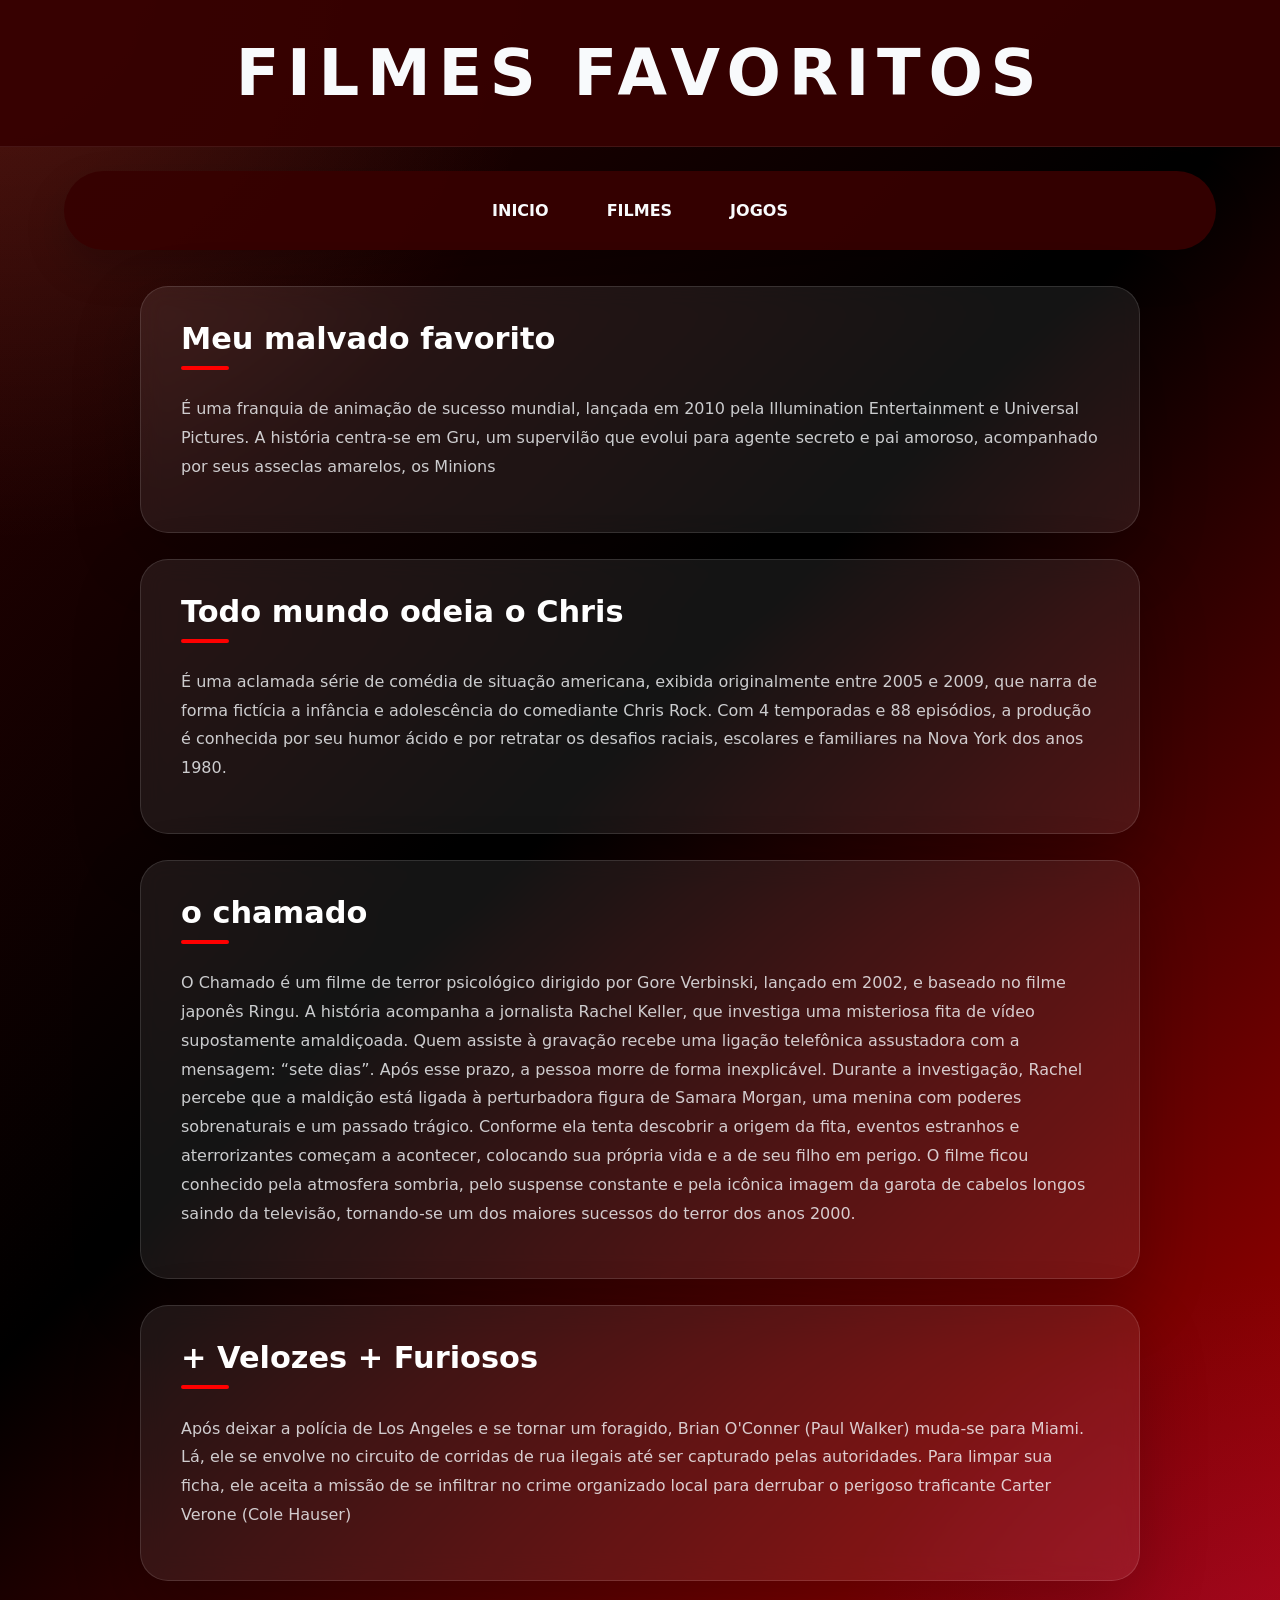
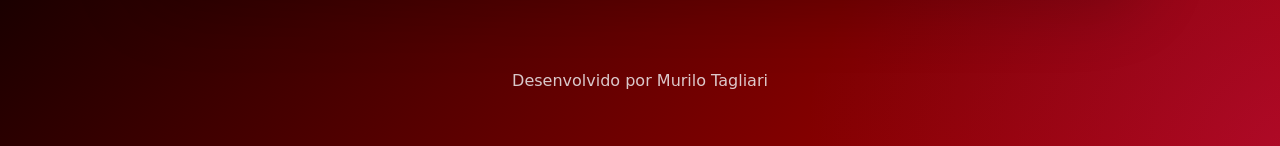
<file: filmes.html>
<!DOCTYPE html>
<html lang="en">
<head>
    <meta charset="UTF-8">
    <meta name="viewport" content="width=device-width, initial-scale=1.0">
    <title>FILMES</title>
    <link rel="stylesheet" href="CSS/style.css">
</head>
<body>
    <header>
        <h1>FILMES FAVORITOS</h1>
    </header>    
    <nav>
        <a href="index.html">INICIO</a>
        <a href="filmes.html">FILMES</a>
        <a href="jogos.html">JOGOS</a>
    </nav>
    <main>
        <section>
            <h2>Meu malvado favorito</h2>
            <p>É uma franquia de animação de sucesso mundial, lançada em 2010 pela Illumination Entertainment e Universal Pictures. A história centra-se em Gru, um supervilão que evolui para agente secreto e pai amoroso, acompanhado por seus asseclas amarelos, os Minions</p>
        </section>
        <section>
            <h2>Todo mundo odeia o Chris</h2>
            <p>É uma aclamada série de comédia de situação americana, exibida originalmente entre 2005 e 2009, que narra de forma fictícia a infância e adolescência do comediante Chris Rock. Com 4 temporadas e 88 episódios, a produção é conhecida por seu humor ácido e por retratar os desafios raciais, escolares e familiares na Nova York dos anos 1980.</p>
        </section>
        <section>
            <h2>o chamado</h2>
            <p>O Chamado é um filme de terror psicológico dirigido por Gore Verbinski, lançado em 2002, e baseado no filme japonês Ringu. A história acompanha a jornalista Rachel Keller, que investiga uma misteriosa fita de vídeo supostamente amaldiçoada. Quem assiste à gravação recebe uma ligação telefônica assustadora com a mensagem: “sete dias”. Após esse prazo, a pessoa morre de forma inexplicável. Durante a investigação, Rachel percebe que a maldição está ligada à perturbadora figura de Samara Morgan, uma menina com poderes sobrenaturais e um passado trágico. Conforme ela tenta descobrir a origem da fita, eventos estranhos e aterrorizantes começam a acontecer, colocando sua própria vida e a de seu filho em perigo. O filme ficou conhecido pela atmosfera sombria, pelo suspense constante e pela icônica imagem da garota de cabelos longos saindo da televisão, tornando-se um dos maiores sucessos do terror dos anos 2000.</p>
        </section>
        <section>
            <h2>+ Velozes + Furiosos</h2>
            <p>Após deixar a polícia de Los Angeles e se tornar um foragido, Brian O'Conner (Paul Walker) muda-se para Miami. Lá, ele se envolve no circuito de corridas de rua ilegais até ser capturado pelas autoridades. Para limpar sua ficha, ele aceita a missão de se infiltrar no crime organizado local para derrubar o perigoso traficante Carter Verone (Cole Hauser)</p>
        </section>
        </main>
         <footer>
        <p>Desenvolvido por Murilo Tagliari</p>
    </footer>
</body>
</html>
</file>
<file: CSS/style.css>
:root {
  --bg-dark: #fa0000;
  --bg-mid: #ff0000;
  --accent: #ff0000;
  --accent-soft: #ff0000;
  --surface: rgba(255, 255, 255, 0.08);
  --text-light: #f8fafc;
  --text-muted: rgba(248, 250, 252, 0.8);
}

body {
  margin: 0;
  padding: 0;
  min-height: 100vh;
  font-family:
    "Inter",
    system-ui,
    -apple-system,
    BlinkMacSystemFont,
    "Segoe UI",
    sans-serif;
  color: var(--text-light);
  background:
    radial-gradient(
      circle at top left,
      rgba(255, 122, 89, 0.18),
      transparent 25%
    ),
    radial-gradient(
      circle at bottom right,
      rgba(124, 58, 237, 0.16),
      transparent 22%
    ),
    linear-gradient(135deg, #2e0101 0%, #000000 45%, #b80000 100%);
}

header {
  background: rgba(54, 1, 1, 0.95);
  padding: 36px 20px;
  text-align: center;
  border-bottom: 1px solid rgba(248, 250, 252, 0.08);
}

header h1 {
  margin: 0;
  font-size: clamp(2.5rem, 5vw, 4rem);
  letter-spacing: 0.12em;
  text-transform: uppercase;
}

nav {
  display: flex;
  flex-wrap: wrap;
  justify-content: center;
  gap: 14px;
  margin: 24px auto 0;
  padding: 14px 18px;
  max-width: 1100px;
  background: rgba(54, 1, 1, 0.95);
  border-radius: 999px;
  box-shadow: 0 18px 40px rgba(0, 0, 0, 0.18);
}

nav a {
  color: var(--text-light);
  text-decoration: none;
  font-weight: 600;
  padding: 12px 20px;
  border-radius: 999px;
  transition:
    transform 0.25s ease,
    background-color 0.25s ease;
}

nav a:hover,
nav a:focus-visible {
  background: rgba(255, 255, 255, 0.12);
  transform: translateY(-2px);
}

main {
  max-width: 1000px;
  margin: 36px auto 48px;
  padding: 0 20px;
}

section {
  margin-bottom: 26px;
  padding: 28px 28px;
  border-radius: 28px;
  background: var(--surface);
  border: 1px solid rgba(255, 255, 255, 0.12);
  box-shadow: 0 24px 70px rgba(0, 0, 0, 0.2);
  backdrop-filter: blur(12px);
}

section h2 {
  margin-top: 0;
  font-size: 1.9rem;
  color: #ffffff;
  position: relative;
}

section h2::after {
  content: "";
  display: block;
  width: 48px;
  height: 4px;
  margin-top: 10px;
  border-radius: 999px;
  background: linear-gradient(90deg, var(--accent), var(--accent-soft));
}

p,
li {
  line-height: 1.8;
  color: var(--text-muted);
}

ul {
  padding-left: 1.2rem;
}

img {
  display: block;
  width: 100%;
  max-width: 680px;
  border-radius: 22px;
  margin-top: 22px;
  border: 2px solid rgba(255, 255, 255, 0.14);
  box-shadow: 0 24px 50px rgba(0, 0, 0, 0.25);
}

footer {
  text-align: center;
  padding: 22px 20px 34px;
  color: rgba(248, 250, 252, 0.7);
}

@media (min-width: 768px) {
  main {
    padding: 0;
  }
  section {
    padding: 34px 40px;
  }
  nav {
    gap: 18px;
    padding: 18px 26px;
  }
}

html {
  scroll-behavior: smooth;
}
</file>
